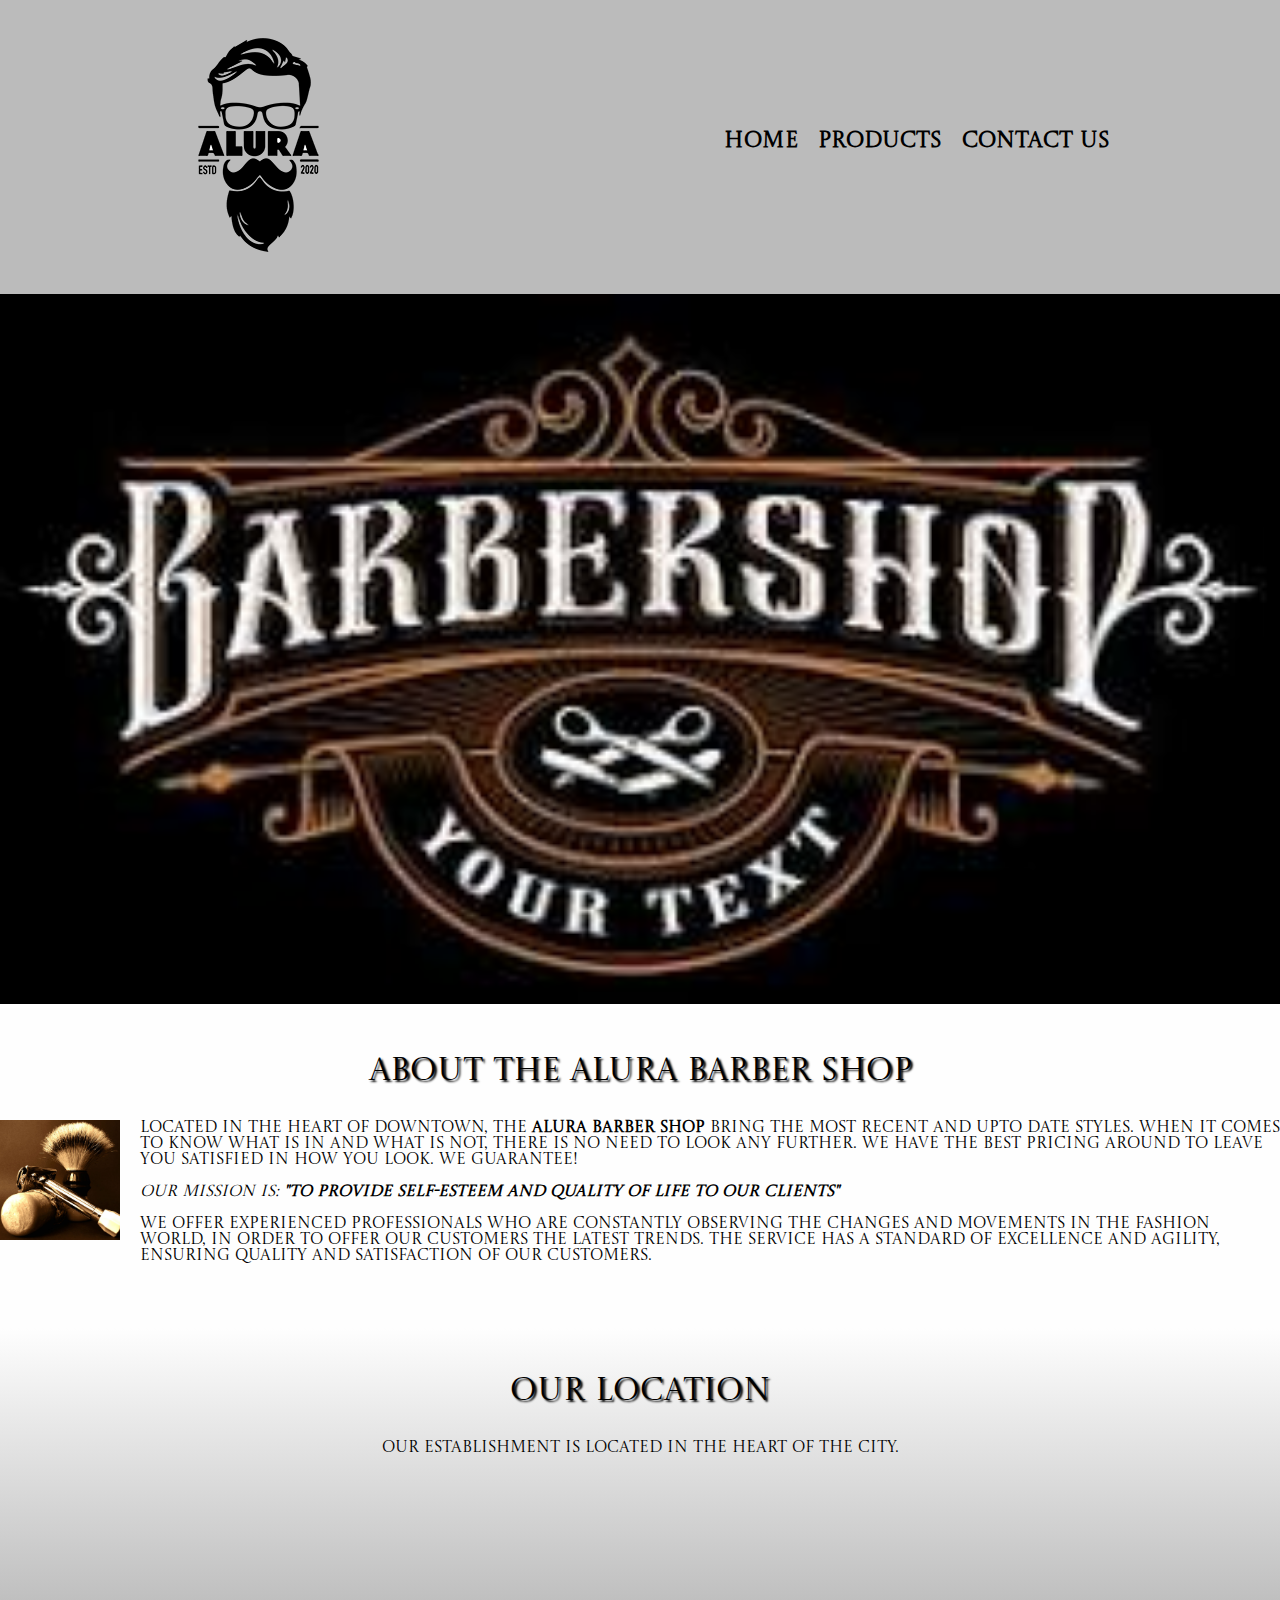
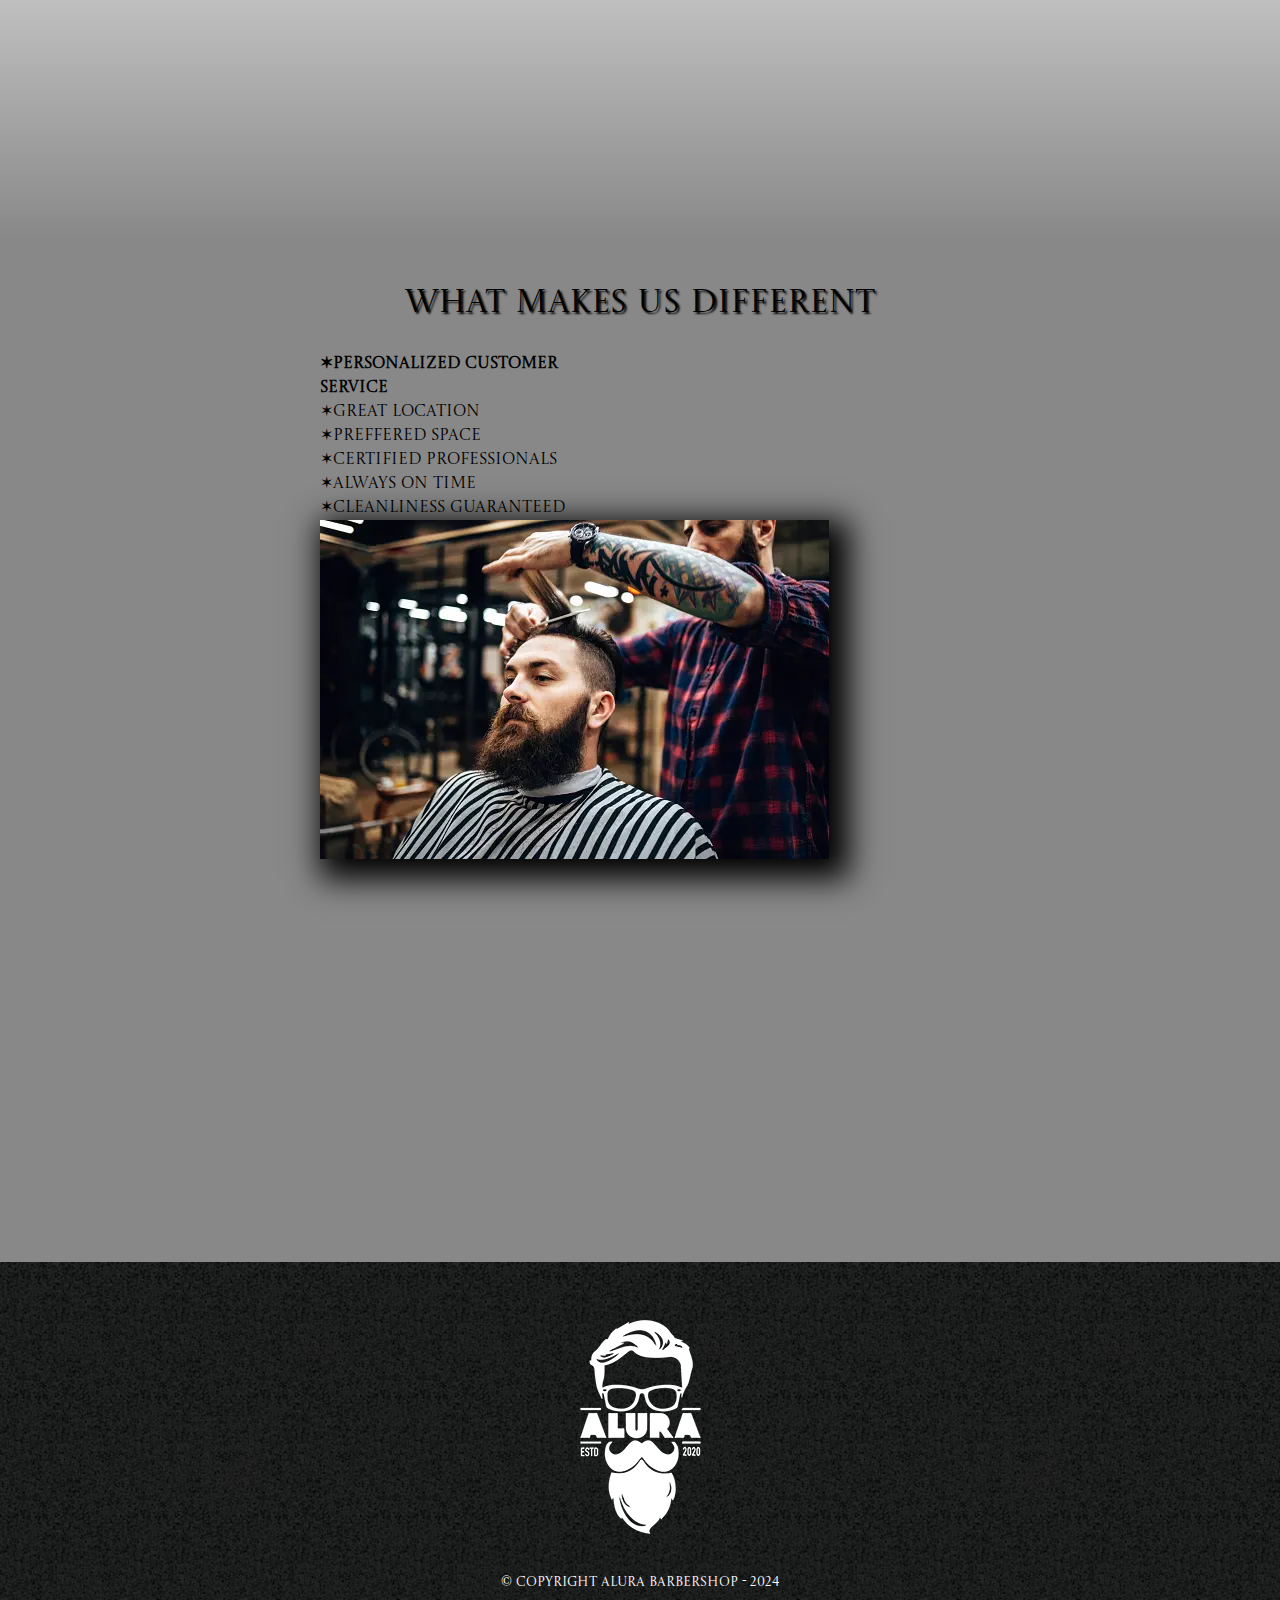
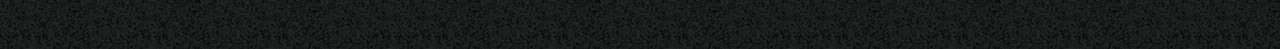
<file: index.html>
<!DOCTYPE html>

<html lang="en">

    <head>

        <meta charset="UTF-8">
        <meta name="viewport" content="width=device-width">
        <title>Alura Barber Shop</title>
        <link rel="stylesheet" href="reset.css">
        <link rel="stylesheet" href="style.css">
        <link rel="preconnect" href="https://fonts.googleapis.com">
        <link rel="preconnect" href="https://fonts.gstatic.com" crossorigin>
        <link href="https://fonts.googleapis.com/css2?family=Castoro+Titling&display=swap" rel="stylesheet">

        
    </head>

    <body>

        <header>
            <div class="box">
                <h1> <img src="imagenes/logo.png"> </h1>
                <nav>
                    <ul> 
                        <li> <a href="index.html">Home</a></li>
                        <li> <a href="products.html">Products</a></li>
                        <li> <a href="contact.html">Contact Us</a></li>
                    </ul>
                </nav>
            </div>
        </header>

        <img class="banner" src="banner/banner.jpg">

        <main>
            <section class="primary">

            <h2 class="main-title">About the Alura Barber Shop</h2>

            <img class="utility" src="imagenes/utility.jpg" alt="Barbers work tools">
    
            <p>Located in the heart of Downtown, the <strong>Alura Barber Shop</strong> bring the most recent and upto date styles. When it comes to know what is in and what is not, there is no need to look any further. We have the best pricing around to leave you satisfied in how you look. We Guarantee!</p>
    
            <p id="mission"><em>Our Mission is: <strong>"To provide self-esteem and quality of life to our clients"</strong></em></p>
    
            <p> We offer experienced professionals who are constantly observing the changes and movements in the fashion world, in order to offer our customers the latest trends. The service has a standard of excellence and agility, ensuring quality and satisfaction of our customers.</p> 
    
            </section>
            <section class="map">
                <h3 class="main-title"> Our Location</h3>
                <p> Our establishment is located in the heart of the city.</p>

                <div class="map-content">
                    <iframe src="https://www.google.com/maps/embed?pb=!1m18!1m12!1m3!1d3656.407977726848!2d-46.637213023882765!3d-23.589697062635306!2m3!1f0!2f0!3f0!3m2!1i1024!2i768!4f13.1!3m3!1m2!1s0x94ce5bd9bb943bf5%3A0x6f642995c970f0fe!2scaelum%20alura!5e0!3m2!1sen!2smx!4v1710788426961!5m2!1sen!2smx" width="100%" height="300" style="border:0;" allowfullscreen="" loading="lazy" referrerpolicy="no-referrer-when-downgrade"></iframe>
                </div>  
            </section>

            <section class="diferences">
    
            <h3 class="main-title">What Makes Us Different</h3>
    
            <div class="differences-content">
                <ul class="list-differences">
                    <li class="items">Personalized customer service</li>
                    <li class="items">Great Location </li>
                    <li class="items">Preffered Space</li>
                    <li class="items">Certified Professionals</li>
                    <li class="items">Always on Time</li>
                    <li class="items">Cleanliness Guaranteed</li>
                </ul><img src="differences/differences.jpg" class="diffImages">
            </div>
            <div class="video">
                <iframe width="100%" height="315" src="https://www.youtube.com/embed/C6jZtwxYNVM?si=eQJ6xV3gLVHhB0sP" title="YouTube video player" frameborder="0" allow="accelerometer; autoplay; clipboard-write; encrypted-media; gyroscope; picture-in-picture; web-share" allowfullscreen></iframe>
                </div>

        </section>    
        </main>

   

    <footer>
        <img src="imagenes/logo-blanco.png" alt="Alura Barbershop Logo">
        <p class="copyright">&copy; Copyright Alura Barbershop - 2024</p>
    </footer>
    </body>
</html>
</file>
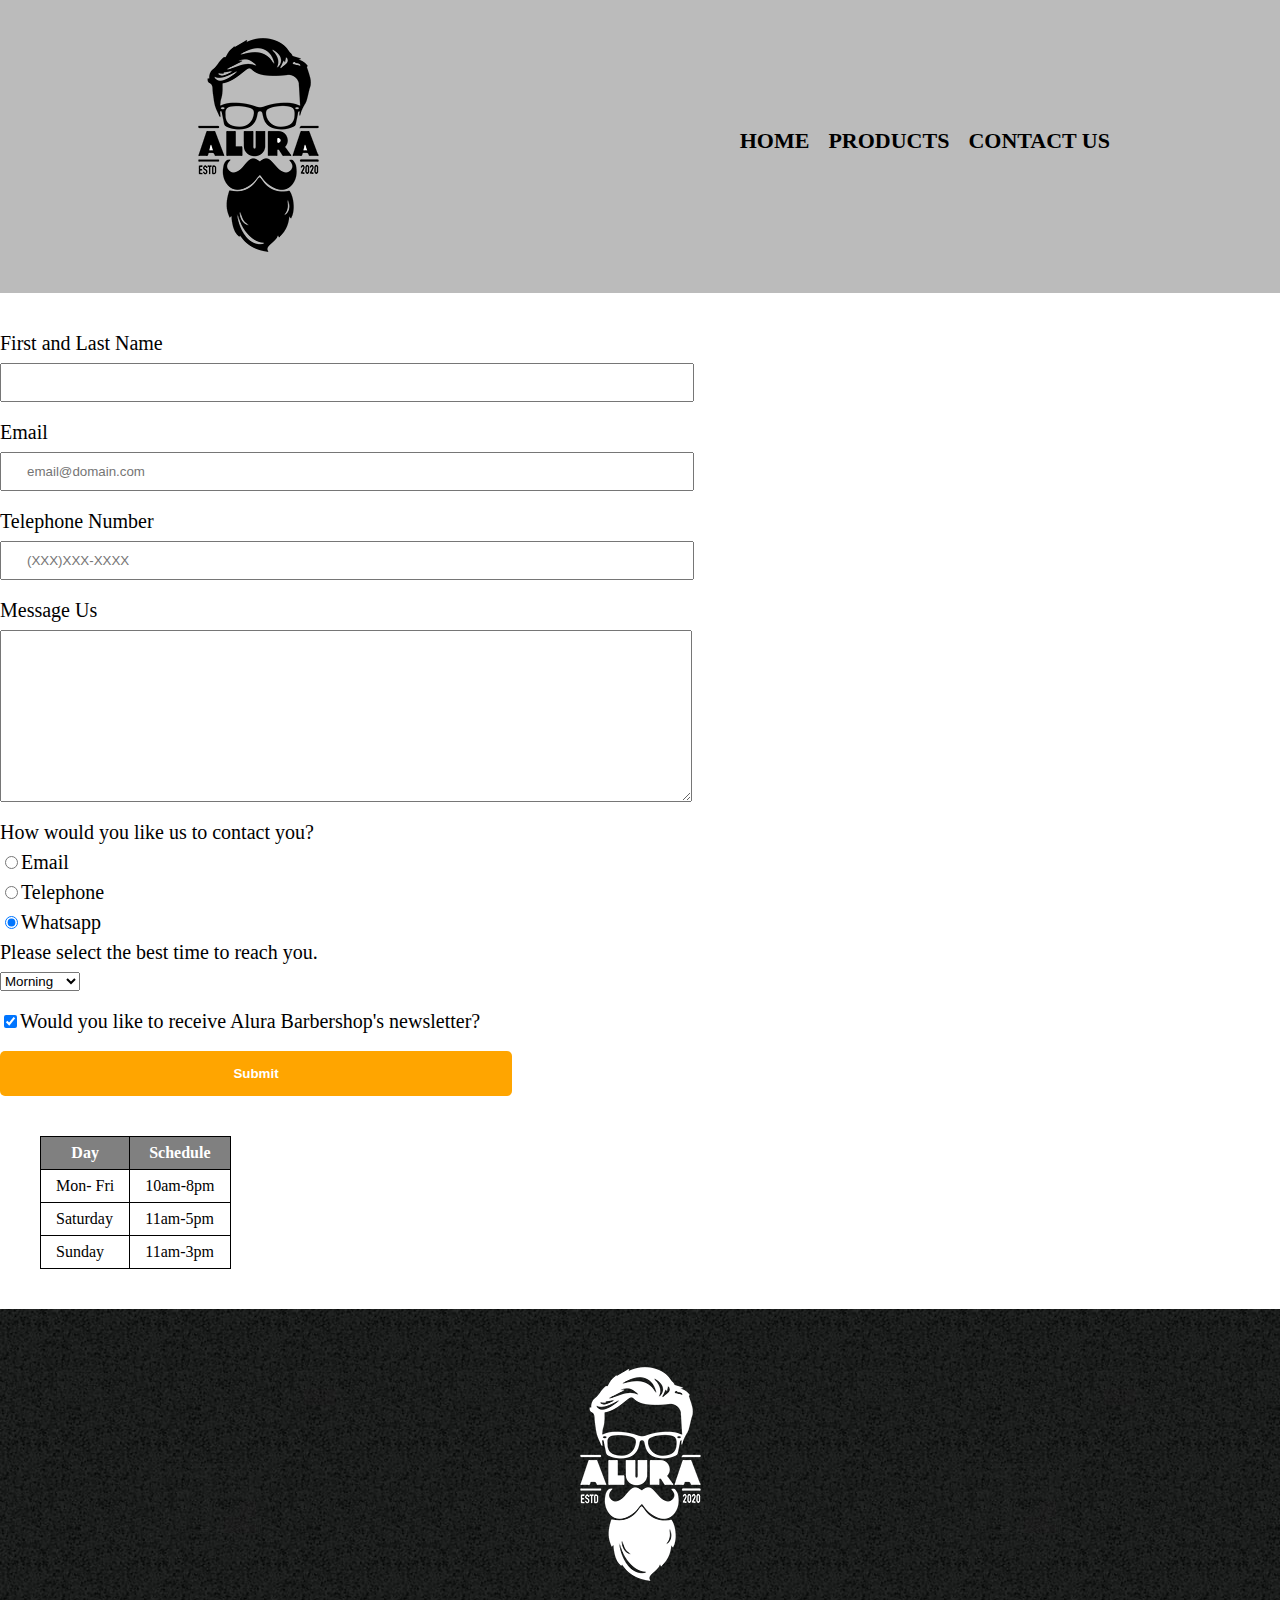
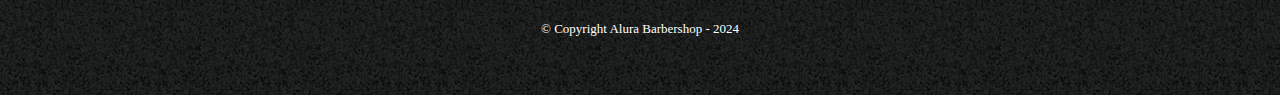
<file: contact.html>
<!DOCTYPE html>

<html>

    <head>
        <meta charset="UTF-8">
        <title>Contact Us - Alura Barber Shop</title>
        <link rel="stylesheet" href="reset.css">
        <link rel="stylesheet" href="style.css">
    </head>

    <body>
        <header>
            <div class="box">
                <h1> <img src="imagenes/logo.png" alt="Alura Barbershop Logo"> </h1>
                <nav>
                    <ul> 
                        <li> <a href="index.html">Home</a></li>
                        <li> <a href="products.html">Products</a></li>
                        <li> <a href="contactus.html">Contact Us</a></li>
                    </ul>
                </nav>
            </div>
          
        </header>

        <main>
        <form>
            <label for="firstandlast">First and Last Name</label>
            <input type="text" id="firstandlast" class="input-pattern" required>
            
            <label for="email">Email</label>
            <input type="email" id="email" class="input-pattern" placeholder="email@domain.com" required>

            <label for="telephone">Telephone Number</label>
            <input type="tel" id="telephone" class="input-pattern" placeholder="(XXX)XXX-XXXX">

            <label for="message">Message Us</label>
            <textarea cols="70" rows="10" id="message" class="input-pattern"></textarea>

            <fieldset>
                
                 <legend>How would you like us to contact you?</legend>

                 <label for="radio-email"><input type="radio" name="contact" value="email" id="radio-email">Email</label>
                

                 <label for="radio-telephone"><input type="radio" name="contact" value="telephone" id="radio-telephone">Telephone</label>
                

                 <label for="radio-whatsapp"><input type="radio" name="contact" value="whatsapp" id="radio-whatsapp"checked>Whatsapp</label>
                

            </fieldset>

            <fieldset>
            <legend>Please select the best time to reach you.</legend>
            <select>
                <option> Morning </option>
                <option> Afternoon </option>
                <option> Evening </option>
            </select>
            </fieldset>

            <label class="checkbox"><input type="checkbox" checked>Would you like to receive Alura Barbershop's newsletter?</label>

            <input type="submit" class="submit" >


        </form>

        <table>
            <thead>
            <tr>
                <th>Day</th>
                <th>Schedule</th>
            </tr>
            </thead>

            <tbody>
            <tr>
                <td>Mon- Fri</td>
                <td>10am-8pm</td>
            </tr>

            <tr>
                <td>Saturday</td>
                <td>11am-5pm</td>
            </tr>

            <tr>
                <td>Sunday</td>
                <td>11am-3pm</td>
            </tr>

            </tbody>

        </table>
        </main>
        <footer>
            <img src="imagenes/logo-blanco.png" alt="Alura Barbershop Logo">
            <p class="copyright">&copy; Copyright Alura Barbershop - 2024</p>
        </footer>
    </body>
</html>
</file>
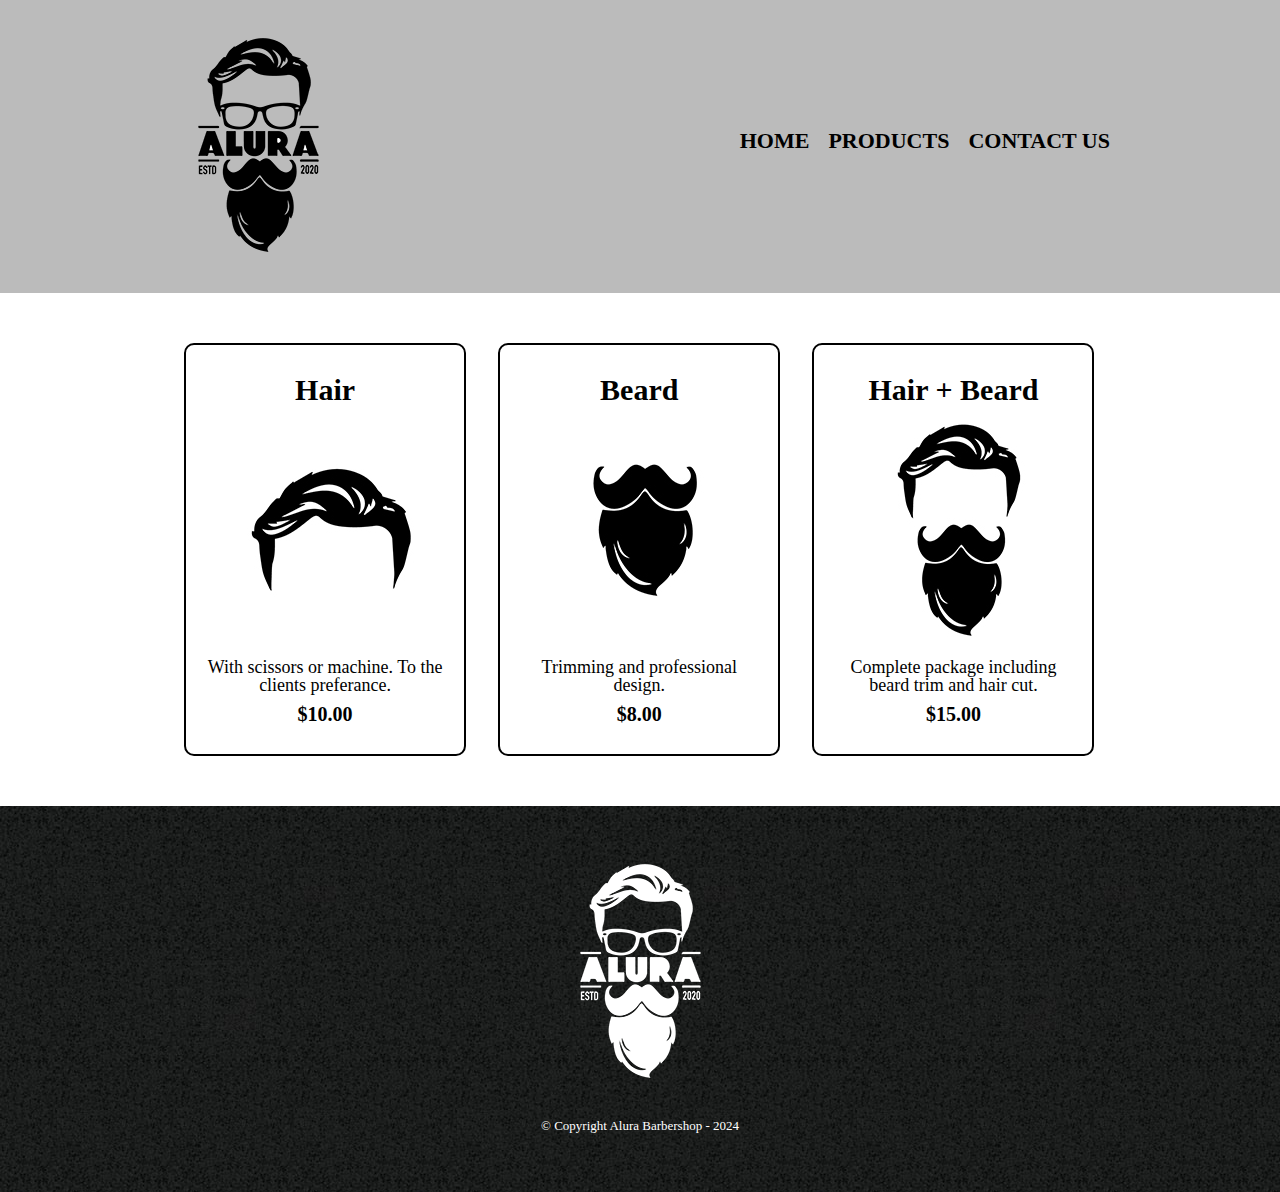
<file: products.html>
<!DOCTYPE html>

<html>

    <head>
        <meta charset="UTF-8">
        <title>Products - Alura Barber Shop</title>
        <link rel="stylesheet" href="reset.css">
        <link rel="stylesheet" href="style.css">
    </head>

    <body>
        <header>
            <div class="box">
                <h1> <img src="imagenes/logo.png"> </h1>
                <nav>
                    <ul> 
                        <li> <a href="index.html">Home</a></li>
                        <li> <a href="products.html">Products</a></li>
                        <li> <a href="contact.html">Contact Us</a></li>
                    </ul>
                </nav>
            </div>
          
        </header>

        <main>
            <ul class="products">
                <li>
                    <h2>Hair</h2>
                    <img src="imagenes/cabello.jpg">
                    <p class="product-description">With scissors or machine. To the clients preferance.</p>
                    <p class="product-price">$10.00</p>
                </li> 
                <li>
                    <h2>Beard</h2>
                    <img src="imagenes/barba.jpg">
                    <p class="product-description">Trimming and professional design.</p>
                    <p class="product-price">$8.00</p>
                </li>
                <li>
                    <h2>Hair + Beard</h2>
                    <img src="imagenes/cabello+barba.jpg">
                    <p class="product-description">Complete package including beard trim and hair cut.</p>
                    <p class="product-price">$15.00</p>
                </li>
            </ul>
        </main>

        <footer>
            <img src="imagenes/logo-blanco.png">
            <p class="copyright">&copy; Copyright Alura Barbershop - 2024</p>
        </footer>
    </body>
</html>
</file>
<file: style.css>
.castoro-titling-regular {
    font-family: "Castoro Titling", serif;
    font-weight: 400;
    font-style: normal;
  }
  body{
    font-family: "Castoro Titling", serif;
  }

header{
    background-color: #BBBBBB;
    padding: 20px 0;
}

.box{
    position: relative;
    width: 940px;
    margin: 0 auto;
}

nav{
    position: absolute;
    top: 110px;
    right: 0;
}

nav li{
    display: inline;
    margin:  0 0 0 15px
}

nav a{
    text-transform: uppercase;
    color: black;
    font-weight: bold;
    font-size: 22px;    
    text-decoration: none;
}

nav a:hover{
    color: #c78c19;
    text-decoration: underline;
}

.products{
    width: 940px;
    margin: 0 auto;
    padding: 50px;
}

.products li{
    display: inline-block;
    text-align: center;
    width: 30%;
    vertical-align: top;
    margin: 0 1.5%;
    padding: 30px 20px;
    box-sizing: border-box;
    border: 2px solid black;
    border-radius: 10px;
}

.products li:hover{
   border-color: #c78c19;
}

.products li:active{
    border-color: green;
}

.products h2{
    font-size: 30px;
    font-weight: bold;
}

.products li:hover h2{
    border-color: #c78c19;
    font-size: 33px;
}

.product-description{
    font-size: 18px;
}

.product-price{
    font-size: 20px;
    font-weight: bold;
    margin-top: 10px;
}

footer{
    text-align: center;
    background: url(imagenes/bg.jpg);
    padding: 40px;
}
.copyright{
    color: white;
    font-size: 13px;
    margin: 20px;
}


form{
    margin: 40px 0
}

form label, form legend{
    display: block;
    font-size: 20px;
    margin: 0 0 10px
}

.input-pattern{
    display: block;
    margin: 0 0 20px;
    padding: 10px 25px;
    width: 50%;
}

.checkbox{
    margin:20px 0;
}

.submit{
    padding: 15px 0;
    width: 40%;
    font-size: 18;
    font-weight: bold;
    color: white;
    background-color: orange;
    border: none;
    border-radius: 5px;
    transition: 1s all;
    cursor: pointer;
   
}

.submit:hover{
    background-color: darkorange;
}

table{
    margin: 40px 40px;
}

thead{
    background: grey;
    color: white;
    font-weight: bold;
}

td, th{
    border: 1px solid black;
    padding: 8px 15px;
}


/*CSS For the Home page*/

.banner{
    width: 100%;
}

.primary{
    padding: 3em 0;
    background: #FEFEFE;
    margin: 0 auto;
}

.main-title{
    text-align: center;
    font-size: 2em;
    margin: 0 0 1em;
    clear: left;
    text-shadow: 2px 2px 2px black;
}

.primary p{
    margin: 0 0 1em;
}

.primary strong{
    font-weight: bold;
}

.primary em{
    font-style: italic;
}

.utility{
    width: 120px;
    float: left;
    margin: 0 20px 20px 0;
}

.map{
    padding: 3em 0;
    background: linear-gradient(#FEFEFE, #888888);
}


.map p{
    margin: 0 0 2em;
    text-align: center;
}

.map-content{
    width: 940px;
    margin: 0 auto;
}

.diferences{
    padding: 3em 0;
    background: #888888;
}

.differences-content{
    width: 640px;
    margin: 0 auto;
}

.list-differences{
    width: 40%;
    display: inline-block;
    vertical-align: top;
}

.items {
    line-height: 1.5;
}

.items:before{
    content: "\2736";
}

.items:first-child{
    font-weight: bold;
}

.diffImages{
    transition: 400ms;
    box-shadow: 10px 10px 30px 10px black;
}

.diffImages:hover{
    opacity: 0.3;
}

.video{
    width: 560px;
    margin: 1em auto;
}

@media screen and (max-width:480px){
    h1{
        text-align: center;
    }
    nav{
        position: static;
    }
    .box, .primary, .map-content, .diferences, .video{
        width: auto;
    }
    .list-differences, .diffImages{
        width: 100%;
    }
}
</file>
